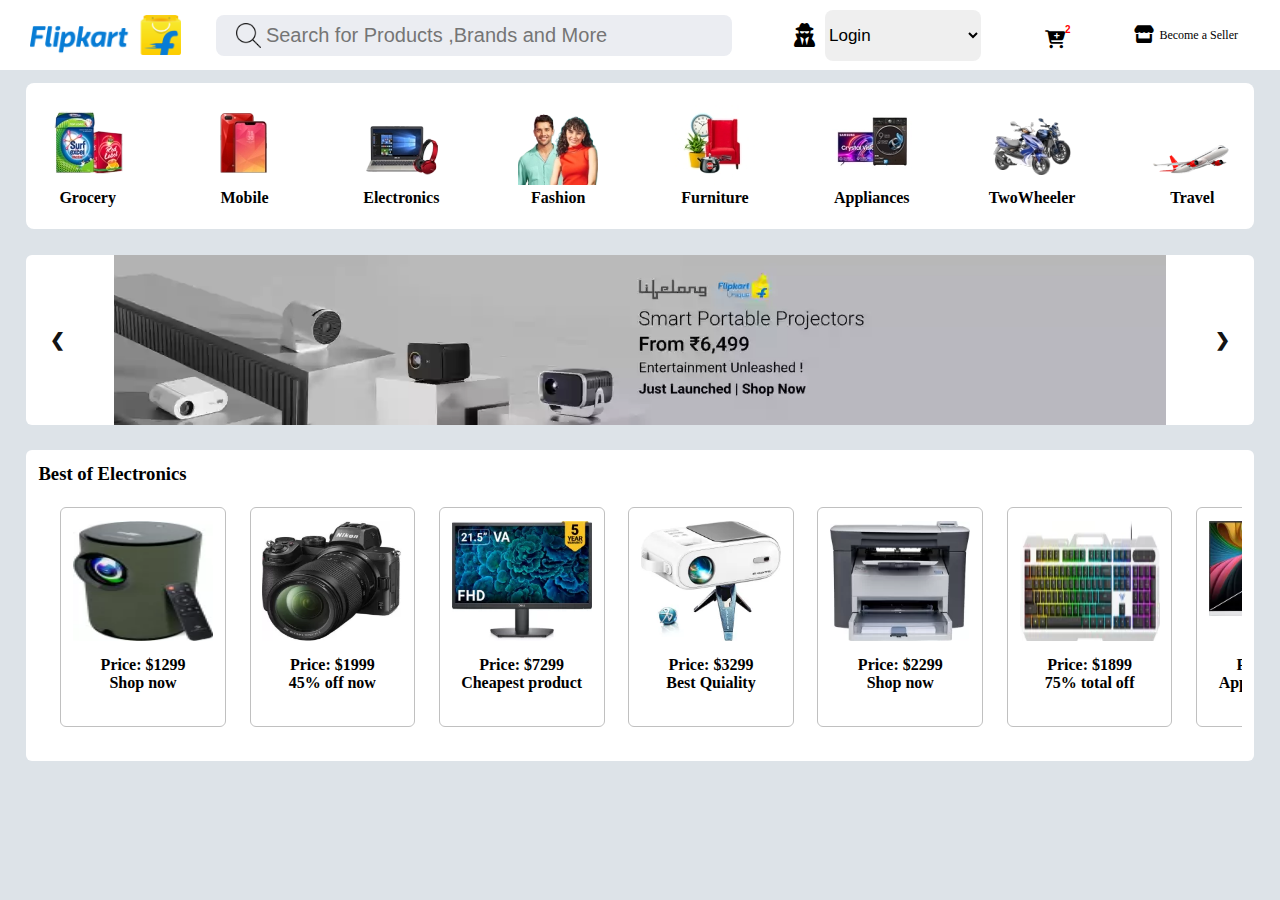
<file: Index.html>
<!DOCTYPE html>
<html lang="en">

<head>
   <meta charset="UTF-8">
   <meta name="viewport" content="width=device-width, initial-scale=1.0">
   <title>FlipCart</title>
   <link rel="stylesheet" href="./index.css">
   <link rel="stylesheet" href="https://cdnjs.cloudflare.com/ajax/libs/font-awesome/6.5.1/css/all.min.css">
</head>

<body>
   <header>
      <div class="first-header">
         <img class="logo1" src="./flipkart-logo.png" alt="" height="40px">
         <img class="logo2" src="./logo2.jpg" alt="" height="45px">
         <div class="search-div">
            <img src="./search.png" alt="" height="25px">
            <input type="text" placeholder="Search for Products ,Brands and More">
         </div>
         <i id="menu" class="fa-solid fa-bars fa-2xl" onclick=""></i>

      </div>
      <div class="second-header">


         <span class="Opt"> <i class="fa-solid fa-user-secret fa-xl"></i>


            <select>
               <option value="audi">Login</option>
               <option value="audi">Singn-Up</option>
               <option value="volvo">My Profile</option>
               <option value="saab">Flipcart plus Zone</option>
               <option value="mercedes">Orders</option>
            </select>

         </span>
         <span class="span-icon"><i class="fa-solid fa-cart-plus fa-xl"><sup><sup id="cart-sup">2</sup></sup></i></span>
         <span class="span-icon"><i class="fa-solid fa-store fa-xl"></i>Become a Seller</span>
      </div>
   </header>
   <div id="overview">
      <div class="product-type">
         <a href="./overview.html"><img src="./ProductType/grocery.webp" alt=""></a>
         <span>Grocery</span>
      </div>
      <div class="product-type">
         <a href="./overview.html"><img src="./ProductType/mobile.webp" alt=""></a>
         <span>Mobile</span>
      </div>
      <div class="product-type">
         <a href="./overview.html"><img src="./ProductType/electronics.webp" alt=""></a>
         <span>Electronics</span>
      </div>
      <div class="product-type">
         <a href="./overview.html"><img src="./ProductType/fashion.webp" alt=""></a>
         <span>Fashion</span>
      </div>
      <div class="product-type">
         <a href="./overview.html"><img src="./ProductType/furniture.jpg" alt=""></a>
         <span>Furniture</span>
      </div>
      <div class="product-type">
         <a href="./overview.html"><img src="./ProductType/appliances.webp" alt=""></a>
         <span>Appliances</span>
      </div>
      <div class="product-type">
         <a href="./overview.html"><img src="./ProductType/twoWheeler.webp" alt=""></a>
         <span>TwoWheeler</span>
      </div>
      <div class="product-type">
         <a href="./overview.html"><img src="./ProductType/travel.png" alt=""></a>
         <span>Travel</span>
      </div>
   </div>
   <div id="slide-window">

   </div>
   <div id="grocery" class="below-slide-window">
      <h3>Best of Electronics</h3>
      <div class="below-slide-window-container">
         <!-- <div class="below-slide-window-card">
            
         </div> -->


      </div>
   </div>


</body>
<script src="./index.js" type="module"></script>
   <script src="./elec.js" type="module"></script>

</html>
</file>
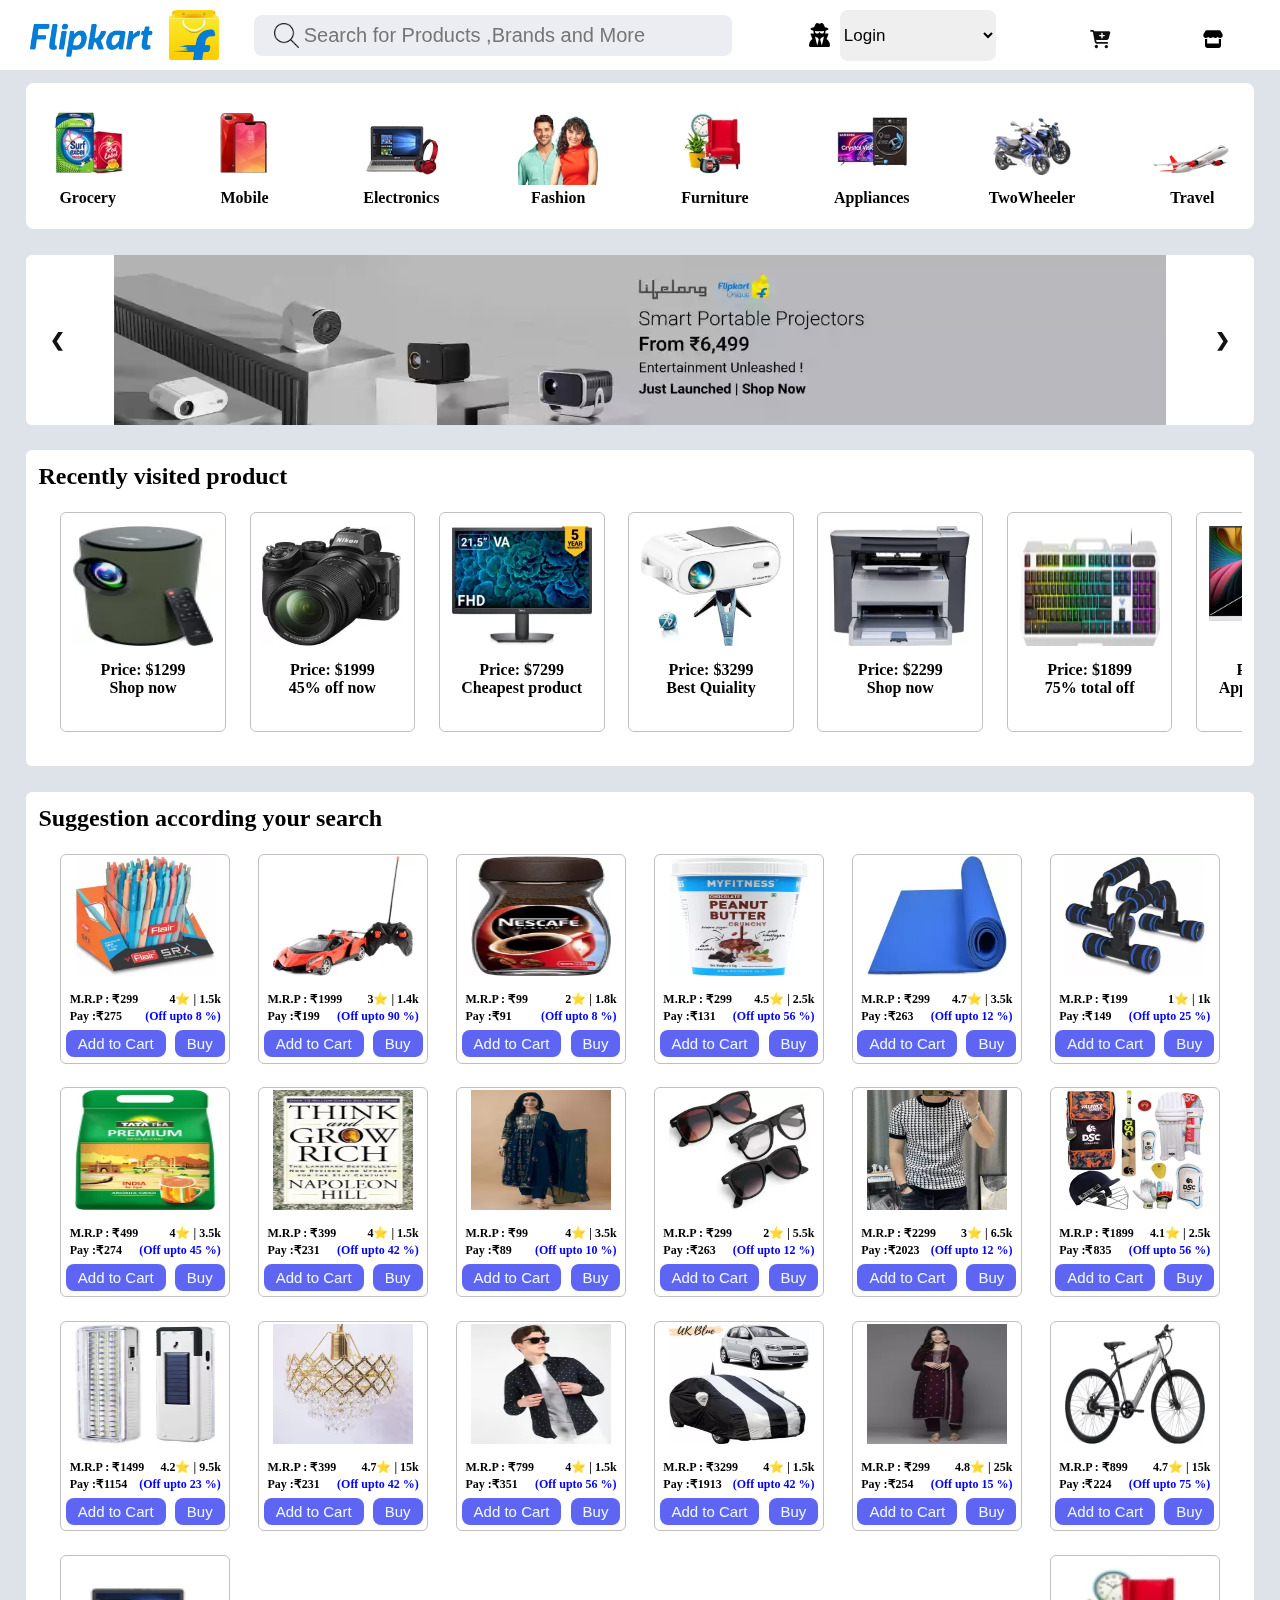
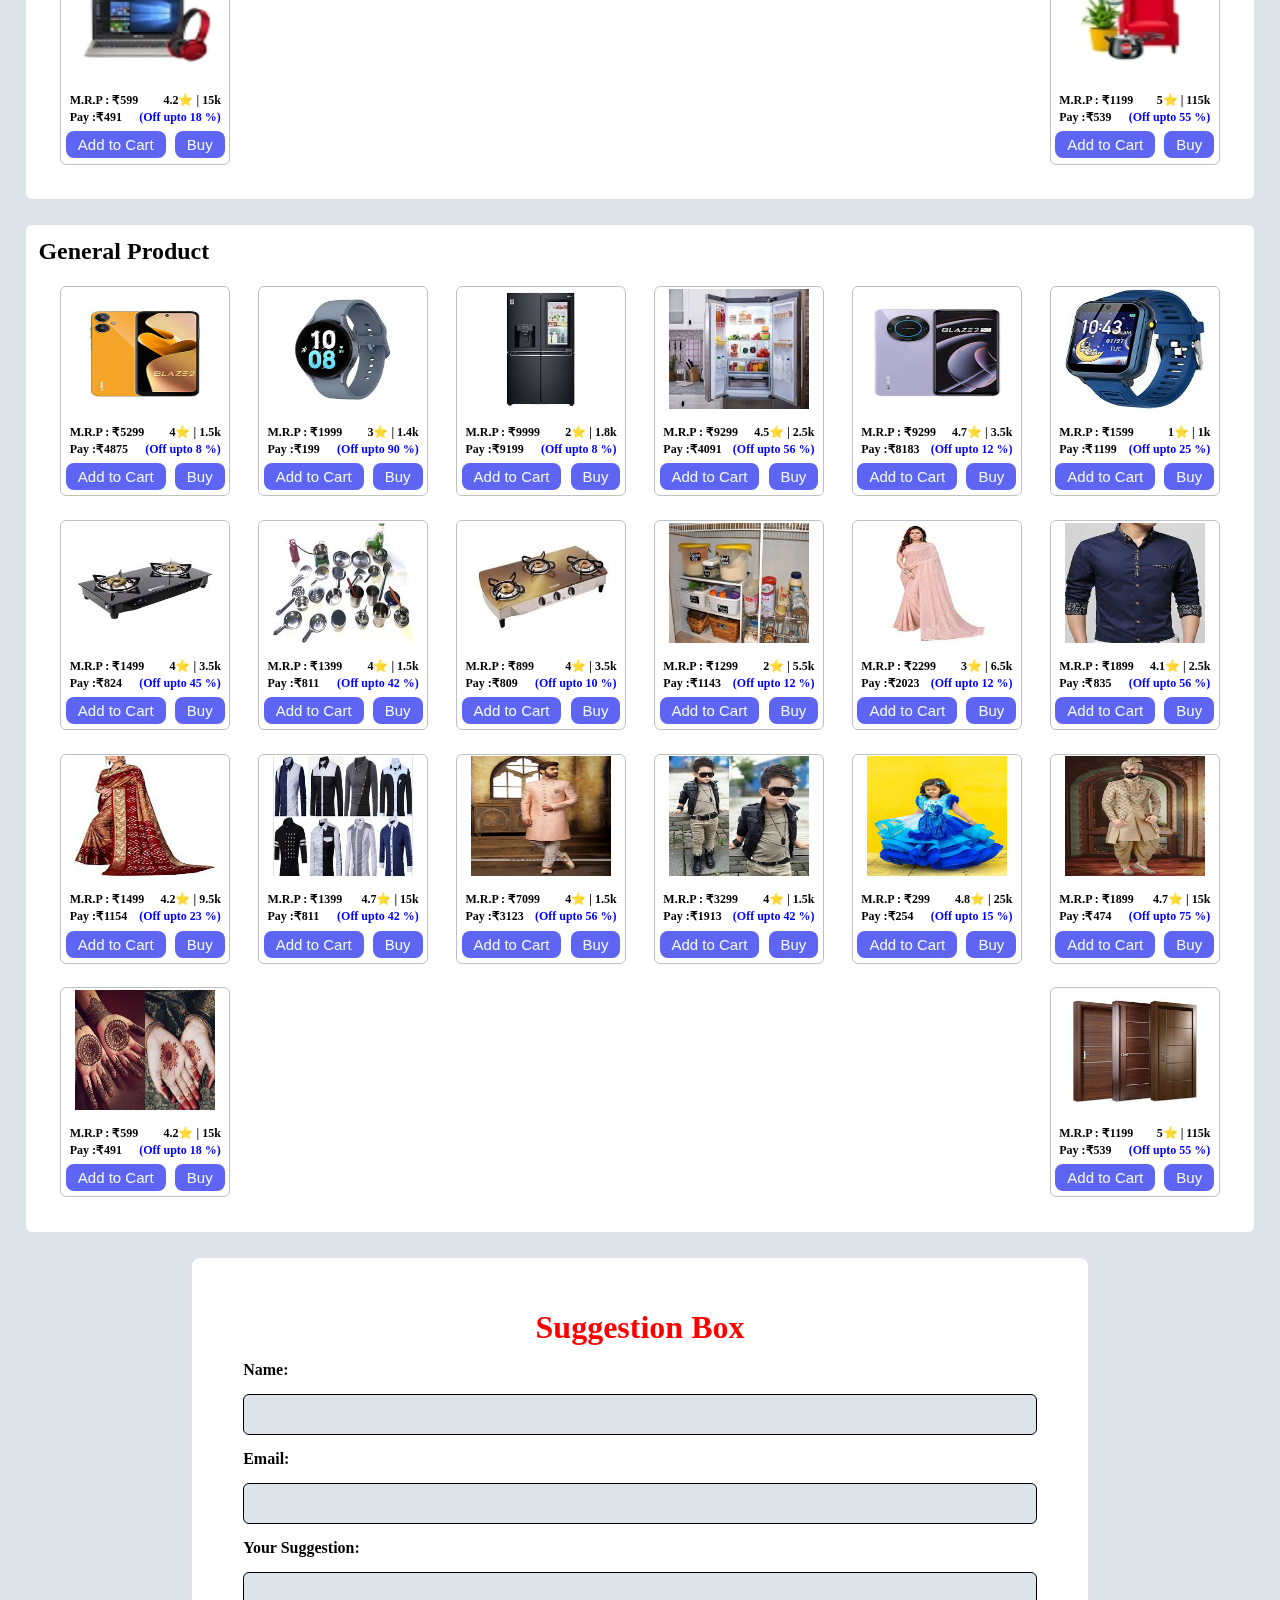
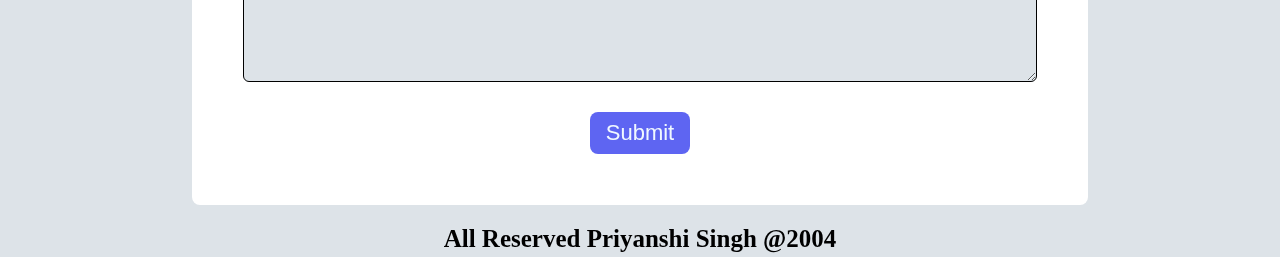
<file: index.html>
<!DOCTYPE html>
<html lang="en">

<head>
   <meta charset="UTF-8">
   <meta name="viewport" content="width=device-width, initial-scale=1.0">
   <title>FlipCart</title>
   <link rel="stylesheet" href="./index.css">
   <link rel="stylesheet" href="https://cdnjs.cloudflare.com/ajax/libs/font-awesome/6.5.1/css/all.min.css">
</head>

<body>

   <!-- header section started here -->
   <header>
      <div class="first-header">
         <img class="logo1" src="./ProductType/flipkart-logo.png" alt="" height="50px" width="auto">
         <img class="logo2" src="./ProductType/logo2.jpg" alt="" height="45px">
         <div class="search-div">
            <img src="./ProductType/search.png" alt="" height="25px">
            <input type="text" placeholder="Search for Products ,Brands and More">
         </div>
         <i id="menu" class="fa-solid fa-bars fa-2xl" onclick=""></i>

      </div>
      <div class="second-header">


         <span class="Opt"> <i class="fa-solid fa-user-secret fa-xl"></i>


            <select>
               <option value="audi">Login</option>
               <option value="audi">Singn-Up</option>
               <option value="volvo">My Profile</option>
               <option value="saab">Flipcart plus Zone</option>

            </select>

         </span>
         <a href="./cart.html"><span class="span-icon"><i class="fa-solid fa-cart-plus fa-xl"><sup><sup
                        id="cart-sup"></sup></sup></i></span></a>
         <span class="span-icon"><i class="fa-solid fa-store fa-xl"><sup><sup></sup></i></span>
      </div>
   </header>
   <!-- header section ended here -->


   <!-- just header below section started here -->
   <div id="overview">
      <div class="product-type">
         <a href="./overview.html"><img src="./ProductType/grocery.webp" alt=""></a>
         <span>Grocery</span>
      </div>
      <div class="product-type">
         <a href="./overview.html"><img src="./ProductType/mobile.webp" alt=""></a>
         <span>Mobile</span>
      </div>
      <div class="product-type">
         <a href="./overview.html"><img src="./ProductType/electronics.webp" alt=""></a>
         <span>Electronics</span>
      </div>
      <div class="product-type">
         <a href="./overview.html"><img src="./ProductType/fashion.webp" alt=""></a>
         <span>Fashion</span>
      </div>
      <div class="product-type">
         <a href="./overview.html"><img src="./ProductType/furniture.jpg" alt=""></a>
         <span>Furniture</span>
      </div>
      <div class="product-type">
         <a href="./overview.html"><img src="./ProductType/appliances.webp" alt=""></a>
         <span>Appliances</span>
      </div>
      <div class="product-type">
         <a href="./overview.html"><img src="./ProductType/twoWheeler.webp" alt=""></a>
         <span>TwoWheeler</span>
      </div>
      <div class="product-type">
         <a href="./overview.html"><img src="./ProductType/travel.png" alt=""></a>
         <span>Travel</span>
      </div>
   </div>
   <!-- just header below section endeed here -->



   <!-- slide window started here and it is implemented using javascript dynamically -->
   <div id="slide-window">

   </div>
   <!-- slide window ended here and it is implemented using javascript dynamically -->


   <!-- implemented dynamically -->
   <div class="below-slide-window">
      <h2>Recently visited product</h3>
         <div class="below-slide-window-container">
         </div>
   </div>


   <!-- implemented dynamically -->
   <div class="below-slide-window" id="beauty">
      <h2>Suggestion according your search</h3>
         <div class="below-slide-window-container1">
         </div>
   </div>

   <!-- implemented dynamically -->
   <div class="below-slide-window" id="general">
      <h2>General Product</h3>
         <div class="below-slide-window-container2">
         </div>
   </div>


   <!-- about section started here -->
   <!-- <div id="about-site">
      <h4>Location : Kanpur</h5>
         <h5>This is a clone of flipcart I take 15 to 20 days to create this Site <span>This site is
               UnderProcessing</span> you can also work with me you can connect with me at below socialmedia accounts.
         </h5>
         <h4 style="color: red;">Connect with me at given below accounts:</h2>
            <div id="social-handlers">
               <a href="https://github.com/AmourAnurag"><i class="fa-brands fa-github"></i></a>
               <a href="https://linkedin.com/in/anurag-singh12"><i class="fa-brands fa-linkedin"></i></a>
               <i class="fa-brands fa-twitter"></i>
               <a href="https://instagram.com/in/amour__2004"><i class="fa-brands fa-instagram"></i></a>
            </div>
   </div> -->
   <!-- about section ended here -->


   <!-- suggestion page started here -->
   <form id="form" action="https://formspree.io/f/moqgkobo" method="POST">
      <h1 style="margin: auto;color: red;">Suggestion Box</h3>
         <label for="name"><b>Name:</b></label>
         <input class="collect-data" type="text" id="name" name="name" required>

         <label for="email"><b>Email:</b></label>
         <input class="collect-data" type="email" id="email" name="email" required>

         <label for="message"><b>Your Suggestion:</b></label>
         <textarea class="collect-data" id="message" name="message" rows="4" required></textarea>

         <button id="submit" type="submit">Submit</button>
   </form>
   <!-- suggestion page ended here -->

   <!-- footer section started here -->
   <footer>
      <span>All Reserved Priyanshi Singh @2004</span>
      <a href=""></a>
   </footer>
   <!-- footer section ended here -->

</body>

<!-- linking files -->
<script src="./jsFile/index.js" type="module"></script>
<script src="./jsFile/elec.js" type="module"></script>

</html>
</file>
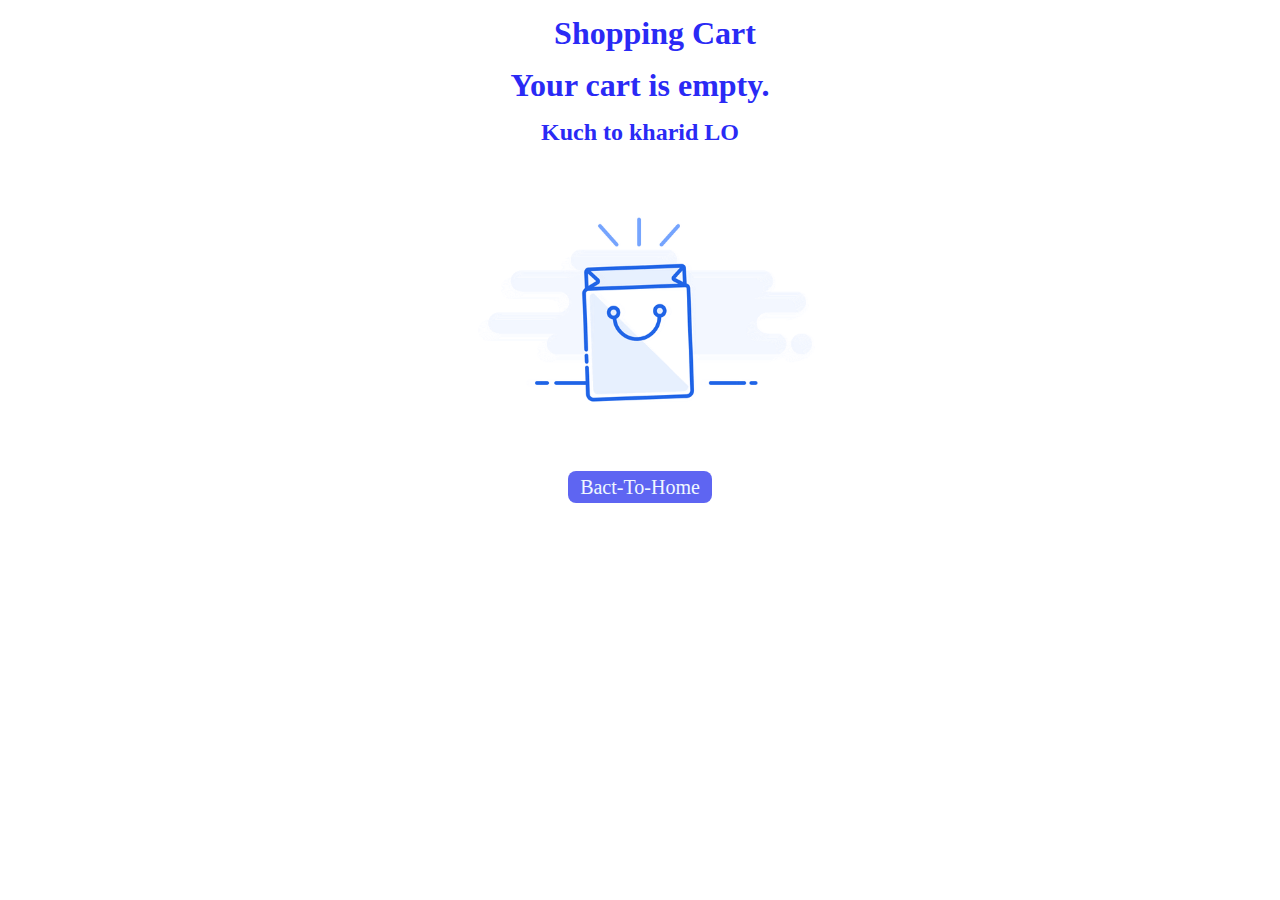
<file: cart.html>
<!DOCTYPE html>
<html lang="en">

<head>
    <meta charset="UTF-8">
    <meta name="viewport" content="width=device-width, initial-scale=1.0">
    <title>Cart</title>
    <link rel="stylesheet" href="index.css">
</head>

<body style="background-color: white; width: 100%;">
    <h1 style="color: rgb(42, 42, 245); margin: 15px;text-align: center;width: 100%; ;">Shopping Cart</h1>
    <div id="cart-items"></div>
    <div id="shopping-cart"></div>
    <div id="payment"></div>

</body>
<script>
    let discount = 0, pay = 0, total = 0, discountprice = 0;
    let cartItems;

    document.addEventListener("DOMContentLoaded", function () {
        // Retrieve cart items from localStorage
        cartItems = JSON.parse(localStorage.getItem('cart')) || [];
        const cartItemsContainer = document.getElementById('cart-items');

        // Check if the cart is empty
        if (cartItems.length === 0) {
            cartItemsContainer.innerHTML = `
            <div style="display:flex;align-items:center;margin:15px;width:auto;flex-direction:column;gap:15px;color: rgb(42, 42, 245);">
            <h1 >Your cart is empty.</h1>
            <h2> Kuch to kharid LO</h2>
            <img src="./ProductType/bagShopping.webp" alt="" id="bag">
            <a href="./index.html"><buttoon class="addtocart-button" style="width:40%;font-size:20px;padding:auto">Bact-To-Home</button></a>
            </div>
            `;
        } else {
            // Display each item in the cart
            cartItems.forEach(item => {

                const itemElement = document.createElement('div');
                itemElement.classList.add("shopping-cart")
                itemElement.innerHTML = `                  
                        <div>
                            <div class="below-slide-window-card1">
                                <img src=${item.image} alt="" class="below-slide-window-card-img1">
                                <p> MRP: ₹${item.price},Rating: ${item.name}</p>
                                <span style="color:rgb(42, 42, 245)">Pay : ₹${item.pay},Off Upto:${item.discount}%</span>
                                <button id="remove-from-cart" class="addtocart-button">Remove from Cart</button>
                            <div>
                        </div>
                   
                    `;
                cartItemsContainer.appendChild(itemElement);
                updateCartDisplay();
            }
            )
        };

        // Add event listeners for the "Remove from Cart" buttons
        const removeButtons = document.querySelectorAll('#remove-from-cart');
        removeButtons.forEach(button => {
            button.addEventListener('click', removeFromCart);
        });

        function removeFromCart(event) {
            const button = event.target;
            const itemElement = button.closest('.shopping-cart');
            const index = Array.from(itemElement.parentElement.children).indexOf(itemElement);
            if (index !== -1) {
                cartItems.splice(index, 1);
                localStorage.setItem('cart', JSON.stringify(cartItems));
                updateCartDisplay();
                itemElement.remove();

            }
            location.reload();
        }

        function updateCartDisplay() {
            const paymentContainer = document.querySelector('#payment');
            let total = 0, discount = 0, discountprice = 0,pay = 0;
            cartItems.forEach(item => {
                total += Number(item.price);
                discount += Number(item.discount);
                discountprice += Math.round((item.price * item.discount) / 100);
                pay += Number(item.pay);
            });
            paymentContainer.innerHTML = `
                     <div style="margin:20px;padding:10px; color:rgb(42, 42, 245);width:auto;gap:12px">
                     <h3>Total : ₹${total}</h3>
                     <h3>Total Discount : ₹${discountprice}</h3>
                     <h3>You need to Pay : ₹${pay}</h3>

                     </div>
                     <a href="./index.html"><buttoon class="addtocart-button" style="width:40%;font-size:20px;padding:auto;margin-left:36%">Bact-To-Home</button></a>
                    `;
        }
    });

</script>
</html>
</file>
<file: index.css>
* {
  margin: 0;
  padding: 0;
  box-sizing: border-box;
}
body {
  margin: 0;
  padding: 0;
  width: 100%;
  background-color: rgb(221, 227, 232);
}

/* header section started here */
header {
  padding: 10px;
  width: 100%;
  background-color: white;
  height: 70px;
  display: flex;
  /* justify-content: space-between; Adjusted */
  align-items: center;
}

.first-header {
  display: flex;
  width: 58%;
  gap: 2%;
  align-items: center;
  margin: 0px 20px;
}

.first-header input {
  font-size: 20px;
  outline: none;
  width: 100%;
  background-color: rgb(235, 237, 242);
  border: none;
}

.search-div {
  padding: 8px 20px;
  width: 90%;
  border-radius: 8px;
  gap: 5px;
  background-color: rgb(235, 237, 242);
  display: flex;
  align-items: center;
  margin: 0 20px;
}

.second-header {
  width: 40%;
  display: flex;
  justify-content: space-around;
  align-items: center;
}

.Opt {
  display: flex;
  align-items: center;
}

.Opt select {
  padding: 15px 0;
  margin: 0 10px;
  border-radius: 8px;
  outline: none;
  border: none;
  font-size: 17px;
}

.span-icon {
  display: flex;
  align-items: center;
  gap: 5px;
  padding: 15px 0;
  margin: 0 10px;
  outline: none;
  border: none;
  font-size: 12px;
  text-decoration: none;
}

select:hover {
  background-color: #2874f0;
  color: aliceblue;
}
a {
  text-decoration: none;
}
a .fa-cart-plus {
  color: rgb(15, 15, 15); /* Change icon color */
}
#menu,
.logo2 {
  display: none;
}
#cart-sup {
  /* background-color: rgb(236, 78, 25); */
  font-family: Arial, Helvetica, sans-serif;
  border-radius: 50%;
  font-weight: 900;
  font-size: 10px;
  color: red;
}
/* header section ended here */

/* Product-Type just below header */
#overview {
  padding: 10px;
  margin: 1% 2%;
  width: auto;
  background-color: white;
  border-radius: 8px;
  height: 30%;
  display: flex;
  justify-content: space-between;
  align-items: center;
  overflow: auto;
}
.product-type {
  display: flex;
  flex-direction: column;
  align-items: center;
  padding: 1%;
  font-weight: 800;
}

/* Slide-Window sliding image */
#slide-window {
  position: relative;
  margin: 2%;
  width: auto;
  background-color: white;
  height: 170px;
  display: flex;
  align-items: center;
  border-radius: 6px;
  overflow: hidden;
}

#slide-image-container {
  position: relative;
  width: 100%;
  height: 100%;
  margin: 0 2%;
}
.prev,
.next {
  cursor: pointer;
  padding: 1% 2%;
  width: auto;
  display: block;
  color: rgb(19, 19, 19);
  font-weight: bold;
  font-size: 18px;
  transition: 0.6s ease;
  border-radius: 0 3px 3px 0;
  user-select: none;
}
.below-slide-window {
  width: auto;
  padding: 1%;
  border-radius: 6px;
  margin: 2%;
  height: auto;
  background-color: white;
}
.below-slide-window-container {
  padding: 10px;
  width: auto;
  background-color: white;
  border-radius: 8px;
  height: 30%;
  display: flex;
  justify-content: space-between;
  align-items: center;
  overflow: auto;
}
::-webkit-scrollbar {
  display: none; /* Chrome, Safari, Opera */
}

/* Hide scrollbar for specific element */
.below-slide-window-container::-webkit-scrollbar {
  display: none; /* Chrome, Safari, Opera */
}
.below-slide-window-card,
.below-slide-window-card1 {
  display: flex;
  flex-direction: column;
  align-items: center;
  height: 220px;
  width: 170px;
  border: 0.5px solid silver;
  padding: 1%;
  margin: 1%;
  font-weight: 800;
  border-radius: 6px;
}
.below-slide-window-card1 {
  justify-content: space-between;
  height: 210px;
  font-size: 14px;
}
.below-slide-window-card1 {
  padding: 0;
}
.divRating {
  display: flex;
  justify-content: space-between;
  font-size: 12px;
  margin: 1px;
  align-items: center;
  width: 90%;
}
.below-slide-window-card-img,
.below-slide-window-card-img1 {
  height: 120px;
  width: 140px;
  margin: 1%;
  margin-bottom: 15px;
  transition: transform 0.5s ease;
}
.below-slide-window-card-img:hover {
  transform: scale(1.1);
  height: 130px;
  width: 150px;
}
.below-slide-window-card-img1:hover {
  border-radius: 8px;
  transform: scale(1.1);
  height: 130px;
  width: 150px;
}
.below-slide-window-container1 ,
  .below-slide-window-container2 {
  padding: 10px;
  width: auto;
  height: auto;
  background-color: white;
  border-radius: 8px;
  height: 30%;
  display: flex;
  flex-wrap: wrap;
  justify-content: space-between;
  align-items: center;
}
.button-div {
  display: flex;
  width: 100%;
  flex-wrap: wrap;
  justify-content: space-around;
  margin: auto;
}
.addtocart-button {
  outline: none;
  padding: 5px 12px;
  background-color: #3f48f0d6;
  color: aliceblue;
  border: none;
  font-size: 15px;
  border-radius: 8px;
}

/* about section started here */
#about-site {
  border-radius: 6px;
  margin: 2%;
  background-color: white;
  padding: 3%;
  font-size: 22px;
}
#about-site h5 span {
  color: #3174e1;
  font-weight: 900;
  text-transform: capitalize;
}
#social-handlers {
  display: flex;
  gap: 25px;
  margin: 15px 0;
}

/* about section ended here */

footer {
  width: 100%;
  align-items: center;
  margin-top: 20px;
  font-weight: 700;
  text-align: center;
  font-size: 25px;
}

/* CSS for shopping cart */
.shopping-cart {
  display: inline-block;
  flex-wrap: wrap;
  margin: 3%;
  height: auto;
  justify-content: center;
  font-size: 15px;
}

/* Feedback Section */
#form {
  width: 70%;
  padding: 8px;
  gap: 15px;
  /* align-items: center; */
  padding: 4%;
  margin: auto;
  background-color: white;
  border-radius: 8px;
  display: flex;
  flex-wrap: wrap;
  flex-direction: column;
}
.collect-data {
  border: 0.1px solid black;
  background-color: rgb(221, 227, 232);
  padding: 8px;
  margin: auto;
  width: 100%;
  font-size: 20px;

  border-radius: 6px;
  text-align: start;
}
#submit {
  margin: auto;
  padding: 8px 16px;
  margin-top: 15px;
  font-size: 22px;
  border-radius: 8px;
  background-color: #3f48f0d6;
  color: aliceblue;
  border: none;
}
#bag {
  width: 30%;
}

/* Media Queries for Responsiveness */

@media screen and (max-width: 768px) {
  header {
    flex-direction: column;
    width: auto;
    height: auto;
    padding: 10px 0;
  }

  .first-header,
  .search-div,
  .second-header {
    width: 90%;
    margin: 0;
  }

  .search-div {
    /* flex-direction: column; */
    align-items: stretch;
  }
  .logo1,
  .second-header {
    margin-top: 12px;
    display: none;
  }
  #menu,
  .logo2 {
    display: block;
  }
  #slide-window {
    height: 100px;
  }
  #form {
    width: 85%;
  }
  .shopping-cart {
    font-size: 11px;
  }
  #bag {
    width: 80%;
  }
}
@media screen and (max-width: 398px) {
  .below-slide-window-container1 {
    align-items: center;
  }
  .below-slide-window-card,
  .below-slide-window-card1 {
    width: 140px;
    font-size: 11px;
    height: auto;
    margin: 10px 5px;
  }
  .below-slide-window-card-img1,
  .below-slide-window-card-img1 {
    height: 100px;
    width: 120px;
  }
  .divRating {
    font-size: 10px;
  }
  .addtocart-button {
    padding: 4px 7px;
    font-size: 14px;
    margin-top: 10px;
    border-radius: 6px;
  }
  .button-div {
    justify-content: space-between;
    margin: auto;
  }
  #bag {
    width: 80%;
  }
}
</file>
